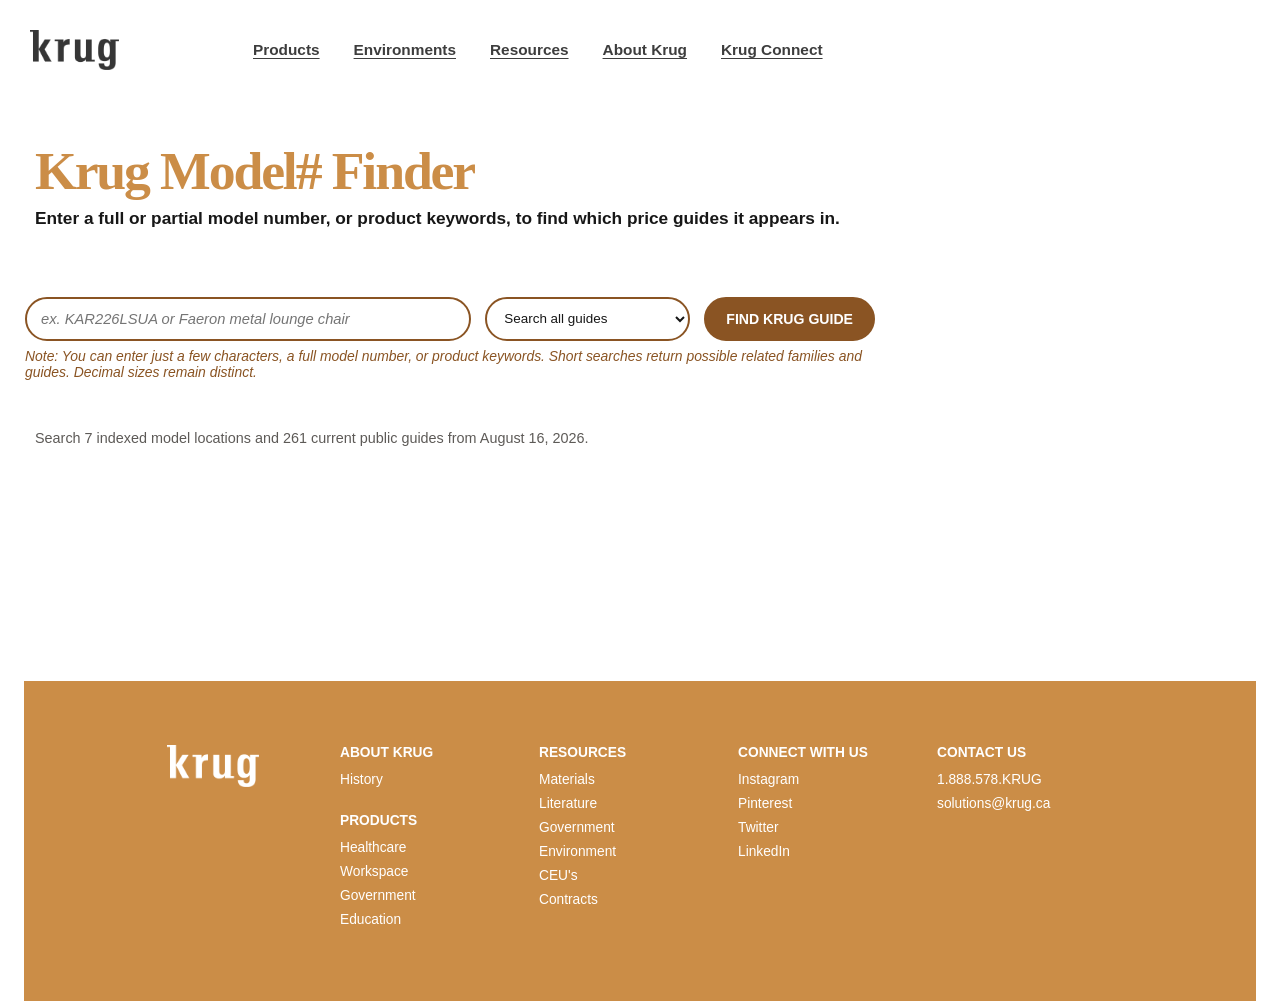
<file: index.html>
<!doctype html>
<html lang="en">
  <head>
    <meta charset="utf-8" />
    <meta name="viewport" content="width=device-width, initial-scale=1" />
    <title>Krug Model# Finder</title>
    <link rel="stylesheet" href="styles.css?v=20260920-a11y" />
  </head>
  <body>
    <header class="site-header">
      <a href="https://krug.ca/" class="site-logo" aria-label="Krug Furniture home"><img src="assets/krug-logo.png" alt="Krug Furniture" /></a>
      <nav aria-label="Krug navigation"><a href="https://krug.ca/">Products</a><a href="https://krug.ca/">Environments</a><a href="https://krug.ca/literature/">Resources</a><a href="https://krug.ca/about-krug/">About Krug</a><a href="https://connect.krug.ca/">Krug Connect</a></nav>
    </header>
    <main>
      <header class="content-header">
        <h1>Krug Model# Finder</h1>
        <p class="intro">Enter a full or partial model number, or product keywords, to find which price guides it appears in.</p>
      </header>
      <section class="search-panel" aria-label="Find a product model">
        <div class="search-row"><label class="sr-only" for="model">Model number or product keywords</label><input id="model" type="search" autocomplete="off" aria-describedby="search-note" placeholder="ex. KAR226LSUA or Faeron metal lounge chair" /><label class="sr-only" for="market">Price guide market</label><select id="market" aria-describedby="search-note"><option value="all">Search all guides</option><option value="US">US price guides</option><option value="Canada">Canadian price guides</option><option value="GSA">GSA price guides</option><option value="Vizient">Vizient price guides</option></select><button id="search" type="button">Find Krug Guide</button></div>
        <p id="search-note" class="note">Note: You can enter just a few characters, a full model number, or product keywords. Short searches return possible related families and guides. Decimal sizes remain distinct.</p>
      </section>
      <section id="status" class="status" aria-live="polite">Loading current guide index…</section>
      <section id="results" aria-label="Search results"></section>
    </main>
    <footer>
      <nav class="footer-links" aria-label="Krug footer navigation">
        <img src="assets/krug-logo.png" alt="Krug Furniture" />
        <div><strong>About Krug</strong><a href="https://krug.ca/about-krug/">History</a><strong>Products</strong><a href="https://krug.ca/">Healthcare</a><a href="https://krug.ca/">Workspace</a><a href="https://krug.ca/">Government</a><a href="https://krug.ca/">Education</a></div>
        <div><strong>Resources</strong><a href="https://krug.ca/">Materials</a><a href="https://krug.ca/literature/">Literature</a><a href="https://krug.ca/">Government</a><a href="https://krug.ca/">Environment</a><a href="https://krug.ca/">CEU's</a><a href="https://krug.ca/">Contracts</a></div>
        <div><strong>Connect With Us</strong><a href="https://www.instagram.com/kruginc/">Instagram</a><a href="https://www.pinterest.com/kruginc/">Pinterest</a><a href="https://twitter.com/KrugSolutions">Twitter</a><a href="https://www.linkedin.com/company/krug-inc-dot/">LinkedIn</a></div>
        <div><strong>Contact Us</strong><a href="tel:18885785784">1.888.578.KRUG</a><a href="mailto:solutions@krug.ca">solutions@krug.ca</a></div>
      </nav>
    </footer>
    <script src="data/runtime-data.js?v=20260920-offline-fallback"></script>
    <script src="app.js?v=20260920-offline-fallback"></script>
  </body>
</html>
</file>
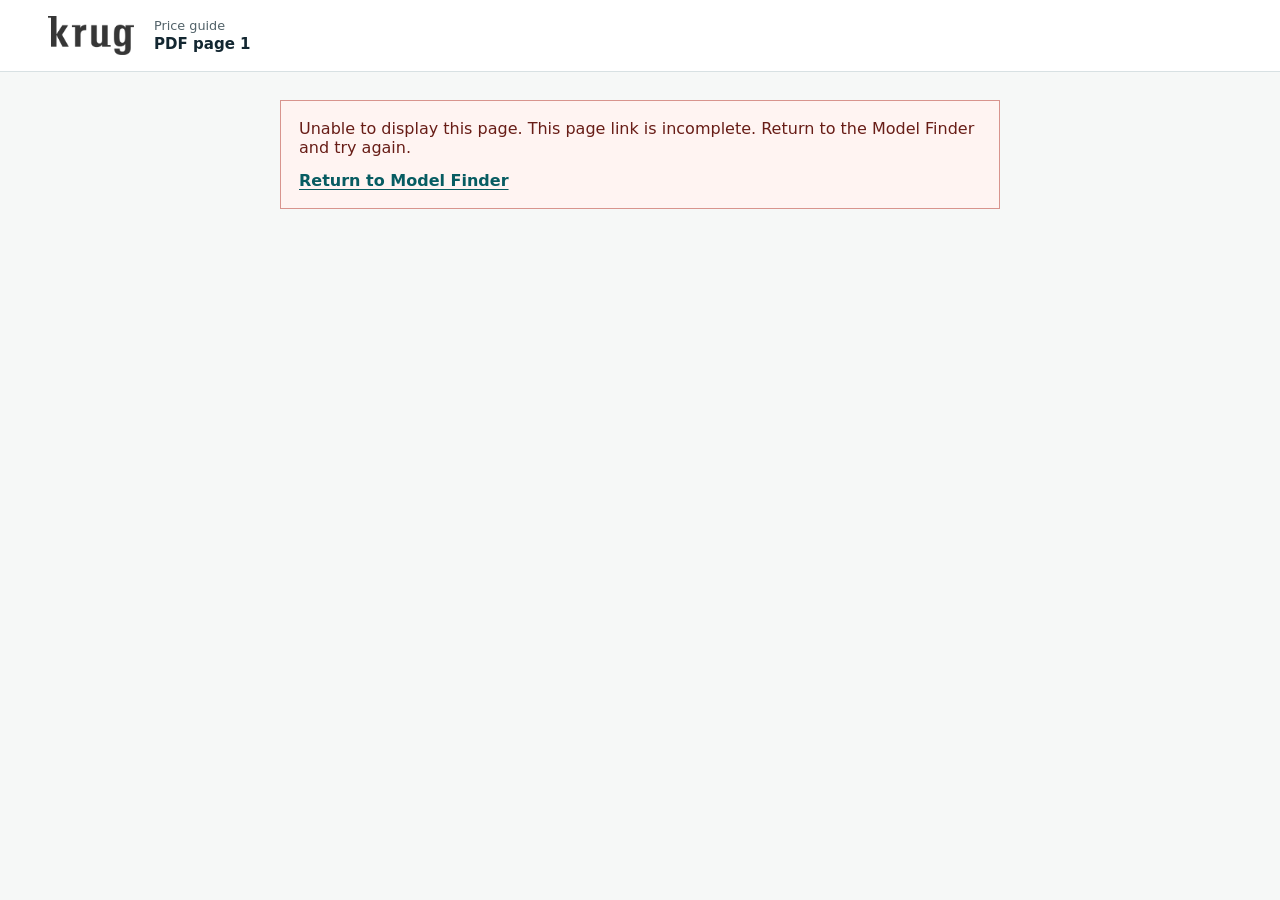
<file: viewer.html>
<!doctype html>
<html lang="en">
  <head>
    <meta charset="utf-8" />
    <meta name="viewport" content="width=device-width, initial-scale=1" />
    <title>Krug Guide Finder — Page Viewer</title>
    <link rel="stylesheet" href="viewer.css?v=20260920-a11y" />
  </head>
  <body>
    <header>
      <a href="index.html" class="brand" aria-label="Return to Krug Model Finder"><img src="assets/krug-logo.png" alt="Krug Furniture" /></a>
      <div class="page-heading"><p id="guide-title">Price guide</p><strong id="page-label" role="status" aria-live="polite">Loading page…</strong></div>
      <a id="original-pdf" class="original-pdf" target="_blank" rel="noopener">Open original PDF <span aria-hidden="true">↗</span></a>
    </header>
    <main>
      <div id="error" role="alert" hidden>
        <p id="error-message"></p>
        <div class="recovery-links"><a href="index.html">Return to Model Finder</a><a id="error-pdf-link" target="_blank" rel="noopener" hidden>Try the original PDF <span aria-hidden="true">↗</span></a></div>
      </div>
      <div id="canvas-wrap" aria-busy="true"><canvas id="page-canvas" role="img" aria-label="Loading price guide page" hidden></canvas></div>
      <noscript><p class="noscript-message">JavaScript is required to display this guide page. Please return to the Model Finder and open the original PDF instead.</p></noscript>
    </main>
    <script type="module" src="viewer.js?v=20260920-a11y"></script>
  </body>
</html>
</file>
<file: styles.css>
:root {
  --ink: #171717;
  --gold: #cb8d47;
  --action-gold: #8a5423;
  --action-gold-hover: #6f421b;
  --focus: #16646b;
  --cream: #fff6f0;
  --line: #e8e0d8;
  --muted: #5d5a57;
}

* { box-sizing: border-box; }

body { margin: 0; color: var(--ink); background: #fff; font-family: Arial, Helvetica, sans-serif; }

.sr-only {
  position: absolute;
  width: 1px;
  height: 1px;
  padding: 0;
  margin: -1px;
  overflow: hidden;
  clip: rect(0, 0, 0, 0);
  white-space: nowrap;
  border: 0;
}

.site-header {
  display: flex;
  align-items: center;
  gap: 42px;
  width: min(1220px, calc(100% - 48px));
  min-height: 100px;
  margin: auto;
}

.site-logo img { display: block; width: 89px; height: auto; }
.site-header nav { display: flex; flex-wrap: wrap; gap: 18px 34px; margin-left: 92px; }
.site-header a { color: #3d3d3d; font-size: .96rem; font-weight: 700; text-decoration: underline; text-underline-offset: 3px; }

.site-header a:focus-visible,
.footer-links a:focus-visible,
.card a:focus-visible {
  border-radius: 3px;
  outline: 3px solid var(--focus);
  outline-offset: 4px;
}

main { width: min(1210px, calc(100% - 48px)); min-height: 420px; margin: 45px auto 116px; }
.content-header h1 { margin: 0; color: var(--gold); font-family: "Cooper Black", "Bookman Old Style", Georgia, serif; font-size: clamp(2.18rem, 4.2vw, 3.83rem); letter-spacing: -.04em; line-height: 1; }
.intro { margin: 9px 0 0; font-size: 1.08rem; font-weight: 800; }
.search-panel { max-width: 850px; margin: 68px 0 0 -10px; }
.search-row { display: grid; grid-template-columns: minmax(250px, 1fr) minmax(168px, auto) auto; gap: 14px; align-items: center; }

.search-row input,
.search-row select,
.search-row button { min-height: 44px; border-radius: 24px; font-family: Arial, sans-serif; }

.search-row input { width: 100%; min-width: 0; padding: 0 14px; border: 2px solid var(--action-gold); color: var(--ink); font-size: .92rem; font-style: italic; text-transform: none; }
.search-row select { width: 100%; min-width: 168px; padding: 0 34px 0 13px; border: 2px solid var(--action-gold); background: #fff; color: var(--ink); cursor: pointer; font-size: .84rem; }
.search-row button { padding: 0 20px; border: 2px solid var(--action-gold); background: var(--action-gold); color: #fff; cursor: pointer; font-size: .88rem; font-weight: 700; text-transform: uppercase; white-space: nowrap; }
.search-row button:hover { background: var(--action-gold-hover); border-color: var(--action-gold-hover); }
#search:disabled { cursor: wait; opacity: .65; }

.search-row input:focus-visible,
.search-row select:focus-visible,
.search-row button:focus-visible { outline: 3px solid var(--focus); outline-offset: 3px; }

.note { margin: 7px 0 0; color: var(--action-gold); font-size: .87rem; font-style: italic; }
.status { margin: 50px 0 16px; color: var(--muted); font-size: .9rem; }
.result-group { max-width: 1000px; margin-top: 22px; }
.result-group h2 { margin: 0 0 8px; color: var(--action-gold); font: 700 1.35rem Georgia, serif; }
.result-group > p { color: var(--muted); }
.card { display: flex; justify-content: space-between; gap: 24px; padding: 20px 0; border-top: 1px solid var(--line); }
.card h3 { margin: 0; font-size: 1rem; }
.model { margin: 8px 0 0; font-family: ui-monospace, SFMono-Regular, Menlo, monospace; font-weight: 700; }
.description { margin: 7px 0 0; font-size: .9rem; font-weight: 700; }
.meta { margin: 8px 0 0; color: var(--muted); font-size: .9rem; }
.actions { align-self: center; display: grid; justify-items: end; gap: 7px; }
.card a { color: var(--action-gold); font-weight: 750; text-decoration: underline; text-underline-offset: 3px; }
.source-link { color: var(--muted) !important; font-size: .82rem; }
.badge { display: inline-block; margin-left: 7px; padding: 3px 6px; color: #66430f; background: #fff0d8; font-size: .72rem; font-weight: 750; }
.empty { padding: 22px 0; border-top: 1px solid var(--line); color: var(--muted); }

footer { width: min(1320px, calc(100% - 48px)); min-height: 320px; margin: 0 auto; overflow: hidden; background: var(--gold); color: #fff; }
.footer-links { display: grid; grid-template-columns: 150px repeat(4, minmax(110px, 1fr)); gap: 23px; align-items: start; max-width: 1050px; margin: auto; padding: 64px 52px 45px; }
.footer-links > img { width: 92px; height: auto; filter: brightness(0) invert(1); }
.footer-links div { display: grid; gap: 9px; font-size: .86rem; }
.footer-links strong { margin-bottom: 3px; text-transform: uppercase; }
.footer-links div strong:not(:first-child) { margin-top: 17px; }
.footer-links a { color: #fff; text-decoration: none; }
.footer-links a:hover { text-decoration: underline; text-underline-offset: 3px; }

@media (max-width: 900px) {
  .site-header { gap: 24px; }
  .site-header nav { gap: 14px 20px; margin-left: 20px; }
  .footer-links { grid-template-columns: 110px repeat(2, minmax(120px, 1fr)); padding: 52px 35px 42px; }
}

@media (max-width: 760px) and (min-width: 641px) {
  .search-row { grid-template-columns: minmax(220px, 1fr) minmax(168px, auto); }
  .search-row button { grid-column: 1 / -1; justify-self: start; }
}

@media (max-width: 640px) {
  .site-header { width: calc(100% - 32px); min-height: 78px; gap: 0; }
  .site-header nav { display: none; }
  .site-logo img { width: 72px; }
  main { width: calc(100% - 36px); margin: 35px auto 72px; }
  .content-header h1 { font-size: 2.55rem; }
  .intro { font-size: 1rem; line-height: 1.35; }
  .search-panel { margin: 45px 0 0; }
  .search-row { grid-template-columns: 1fr; gap: 12px; }
  .search-row button { grid-column: auto; justify-self: stretch; width: 100%; }
  .search-row select { min-width: 0; }
  .note { line-height: 1.35; }
  .card { display: block; }
  .actions { justify-items: start; margin-top: 15px; }
  footer { width: 100%; }
  .footer-links { grid-template-columns: repeat(2, minmax(0, 1fr)); gap: 32px 24px; padding: 42px 30px; }
  .footer-links > img { grid-column: 1 / -1; width: 78px; }
}

@media (max-width: 390px) {
  .content-header h1 { font-size: 2.25rem; }
  .footer-links { grid-template-columns: 1fr; }
  .footer-links > img { grid-column: auto; }
}
</file>
<file: viewer.css>
:root { --ink: #132731; --teal: #006a70; --focus: #8a5423; --line: #d8e1e3; --paper: #f6f8f7; }
* { box-sizing: border-box; }
body { margin: 0; color: var(--ink); background: var(--paper); font-family: Inter, ui-sans-serif, system-ui, -apple-system, BlinkMacSystemFont, "Segoe UI", sans-serif; }

header { display: grid; grid-template-columns: auto minmax(0, 1fr) auto; align-items: center; gap: 20px; min-height: 72px; padding: 12px clamp(18px, 4vw, 48px); background: #fff; border-bottom: 1px solid var(--line); }
.brand img { display: block; width: 86px; height: auto; }
.page-heading { min-width: 0; }
header p { margin: 0; overflow-wrap: anywhere; color: #526269; font-size: .8rem; }
header strong { display: block; margin-top: 2px; font-size: .94rem; }
.original-pdf { color: var(--teal); font-size: .9rem; font-weight: 750; text-align: right; text-decoration: underline; text-underline-offset: 3px; }

header a:focus-visible,
.recovery-links a:focus-visible { border-radius: 3px; outline: 3px solid var(--focus); outline-offset: 4px; }

main { padding: 28px 16px 48px; }
#canvas-wrap { width: min(1100px, 100%); min-height: 180px; margin: auto; overflow: auto; background: #fff; box-shadow: 0 12px 30px #18323918; }
#canvas-wrap[aria-busy="true"]::before { display: block; padding: 72px 20px; color: #526269; content: "Loading guide page…"; text-align: center; }
canvas { display: block; width: 100%; height: auto; }
canvas[hidden] { display: none; }

#error,
.noscript-message { width: min(720px, 100%); margin: 0 auto 20px; padding: 18px; color: #681d17; border: 1px solid #d8948e; background: #fff4f2; }
#error p { margin: 0; }
.recovery-links { display: flex; flex-wrap: wrap; gap: 12px 24px; margin-top: 14px; }
.recovery-links a { color: #075c62; font-weight: 750; text-underline-offset: 3px; }

@media (max-width: 640px) {
  header { grid-template-columns: auto minmax(0, 1fr); gap: 10px 14px; }
  .brand img { width: 67px; }
  .original-pdf { grid-column: 1 / -1; justify-self: start; text-align: left; }
  main { padding-top: 20px; }
}

@media (max-width: 380px) {
  header { grid-template-columns: 1fr; }
  .original-pdf { grid-column: auto; }
}
</file>
